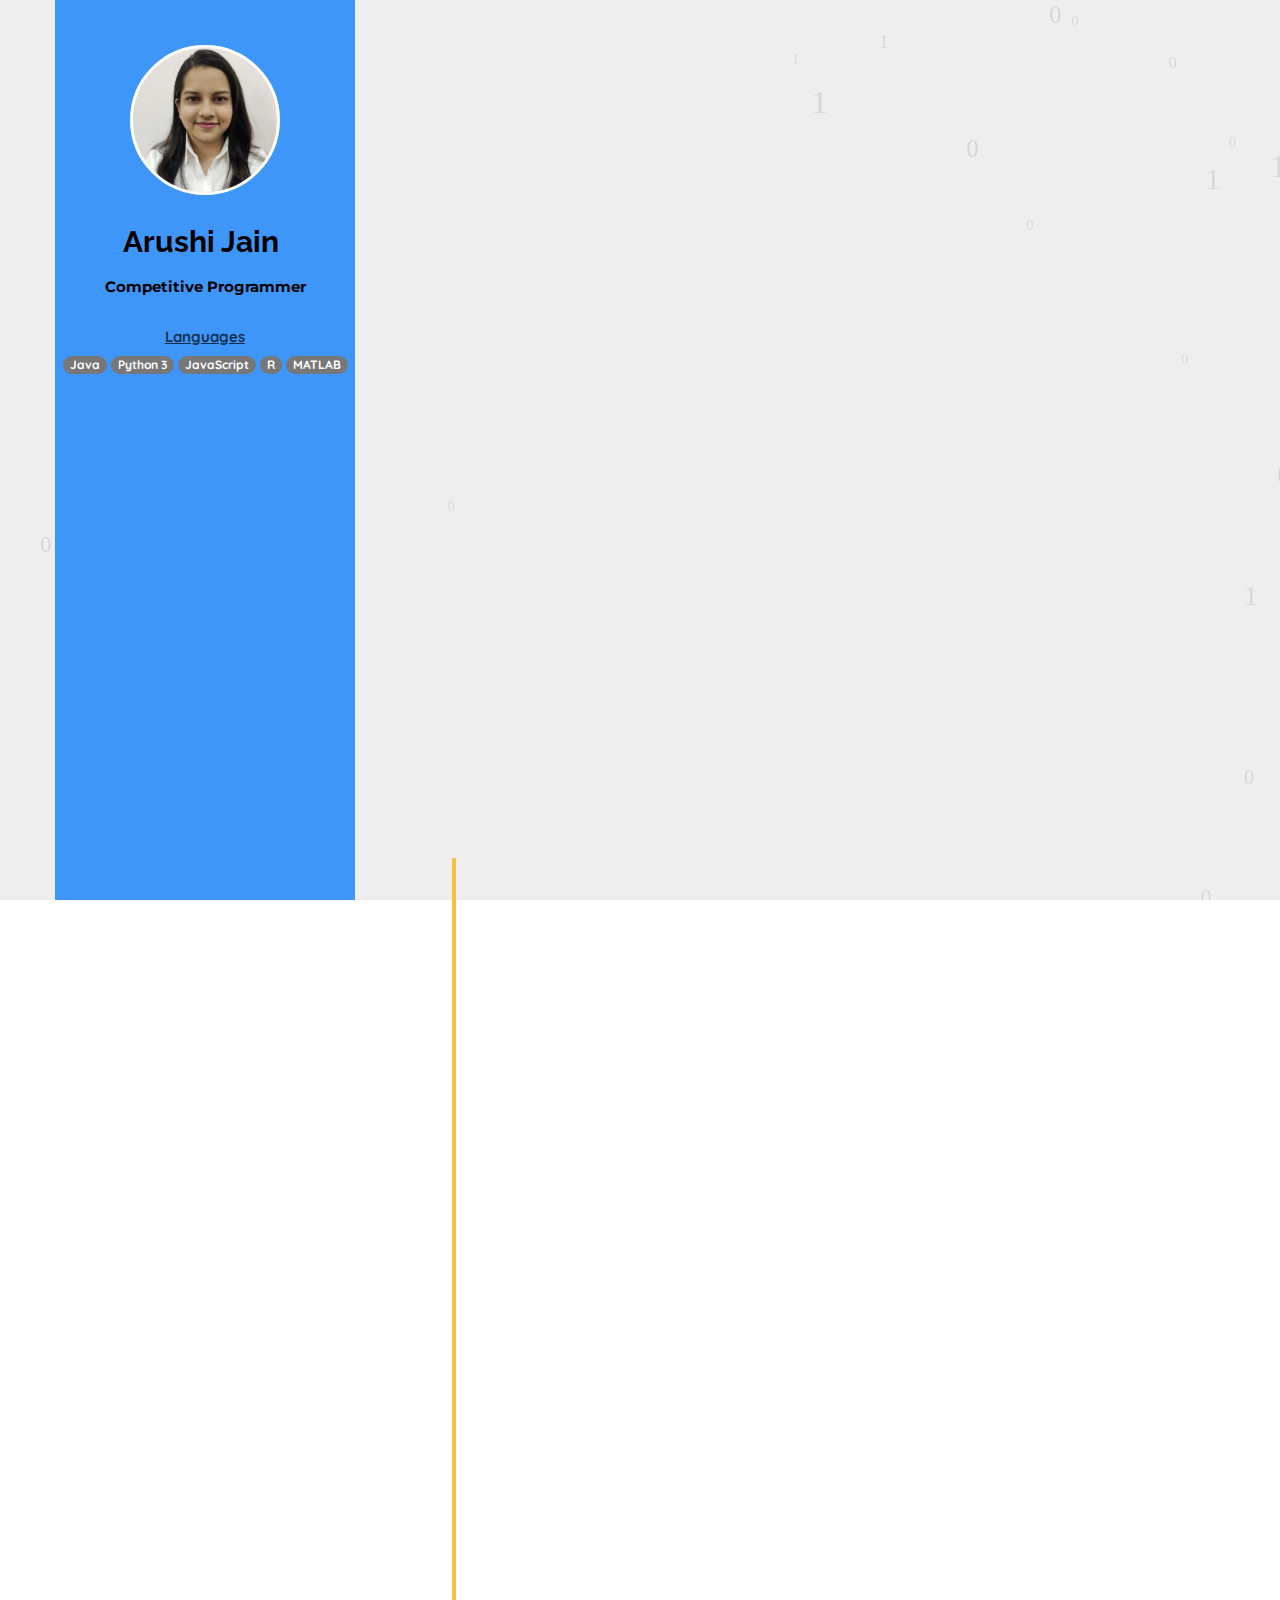
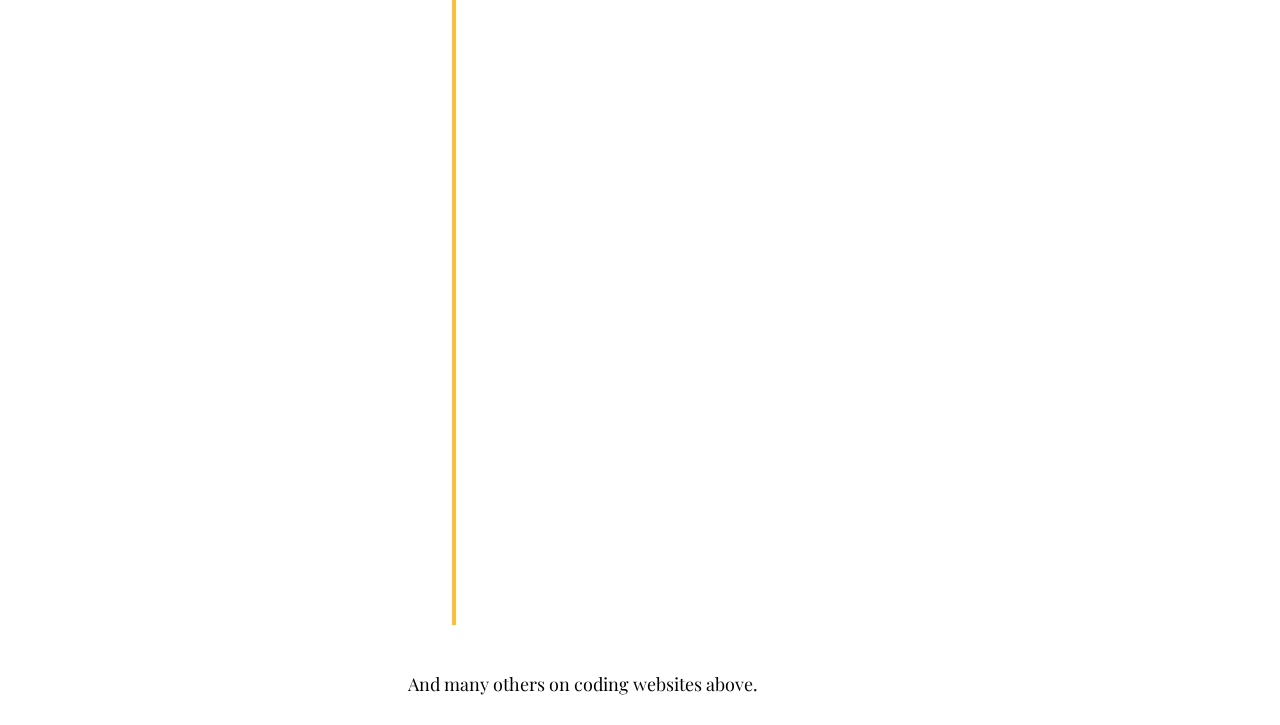
<file: competitiveProgramming.html>
<!DOCTYPE HTML>
<html>
   <head>
      <meta charset="utf-8">
      <meta http-equiv="X-UA-Compatible" content="IE=edge">
      <title>Arushi Jain - Competitive Programming</title>
      <meta name="viewport" content="width=device-width, initial-scale=1">
      <meta name="description" content="Portfolio webpage of arushi" />
      <meta name="keywords" content="portfolio,website,personal website,github,projects,computer science and engineering" />
      <meta name="author" content="" />
      <!--Social Media icons--> 
      <link rel="stylesheet" href="https://cdnjs.cloudflare.com/ajax/libs/font-awesome/4.7.0/css/font-awesome.min.css">
      <!-- Place favicon.ico and apple-touch-icon.png in the root directory -->
      <link rel="icon" type="image/png" href="logo.png">
      <link href="https://fonts.googleapis.com/css?family=Quicksand:300,400,500,700" rel="stylesheet">
      <link href="https://fonts.googleapis.com/css?family=Playfair+Display:400,400i,700" rel="stylesheet">
      <link href="https://fonts.googleapis.com/css?family=Montserrat|Open+Sans|Raleway&display=swap" rel="stylesheet">
      <!-- Animate.css -->
      <link rel="stylesheet" href="css/animate.css">
      <!-- Bootstrap  -->
      <link rel="stylesheet" href="css/bootstrap.css">
      <!-- Flexslider  -->
      <link rel="stylesheet" href="css/flexslider.css">
      <!-- Flaticons  -->
      <link rel="stylesheet" href="fonts/flaticon/font/flaticon.css">
      <!-- Theme style  -->
      <link rel="stylesheet" href="css/style.css">
      <!-- Modernizr JS -->
      <script src="js/modernizr-2.6.2.min.js"></script>
       <!-----Google adsense code---->
       <script data-ad-client="ca-pub-4767382980457301" async src="https://pagead2.googlesyndication.com/pagead/js/adsbygoogle.js"></script>
   </head>
   <body>
       <canvas id="canvas"></canvas>
      <div id="colorlib-page">
         <div class="container-wrap">
            <a href="#" class="js-colorlib-nav-toggle colorlib-nav-toggle" data-toggle="collapse" data-target="#navbar" aria-expanded="false" aria-controls="navbar"><i></i></a> 
            <!----Side bar--->
            <aside id="colorlib-aside" role="complementary" class="border js-fullheight">
               <div class="text-center">
                  <div class="author-img" style="background-image: url(images/arushiphoto.jpg);"></div>
                  <h1 id="colorlib-logo"><a href="https://arushi0302.github.io/Arushi-Portfolio/">Arushi Jain</a></h1>
                  <p><strong>Competitive Programmer</strong></p>
                  <span><strong><u>Languages</u></strong></span><br>
                  <span class='badge badge-secondary'>Java</span>
                  <span class='badge badge-secondary'>Python 3</span>
                  <span class='badge badge-secondary'>JavaScript</span>
                  <span class='badge badge-secondary'>R</span>
                  <span class='badge badge-secondary'>MATLAB</span>


              
               </div>
            </aside>
            <!----- main page--------->
            <div id="colorlib-main">
               <!------Skills---------------->
               <section class="colorlib-skills" data-section="skills">
                  <div class="colorlib-narrow-content">
                     <div class="row">
                        <div class="col-md-6 col-md-offset-3 col-md-pull-3 animate-box" data-animate-effect="fadeInLeft">
                           <!--	<span class="heading-meta">My Specialty</span> -->
                           <h2>Profile Links</h2>
                           <hr>
                        </div>
                     </div>
                     <div class="row">
                        <div class="col-md-6 animate-box" data-animate-effect="fadeInLeft">
                           <div class="progress-wrap">
                              <strong>
                                 
                                 <a href="https://www.codewars.com/users/Arushi0302">
                                    <p style="color:firebrick">Codewars</p>
                                 </a>
                                 
                              </strong>
                           </div>
                        </div>
<!--
                        
-->
                        <div class="col-md-6 animate-box" data-animate-effect="fadeInLeft">
                           <div class="progress-wrap">
                              <strong>
                                 
                                 <a href="https://auth.geeksforgeeks.org/user/arushivds0302">
                                    <p style="color:darkgreen">Geekforgeeks</p>
                                 </a>
                              </strong>
                           </div>
                        </div>
<!--
                       
-->
                        <div class="col-md-6 animate-box" data-animate-effect="fadeInLeft">
                           <div class="progress-wrap">
                              <strong>
                                 <a href="https://www.hackerrank.com/arushivds0302">
                                    <p style="color:forestgreen">HackerRank</p>
                                 </a>
                              </strong>
                           </div>
                        </div>
                        <div class="col-md-6 animate-box" data-animate-effect="fadeInRight">
                           <div class="progress-wrap">
                              <strong>
                                 <a href="https://github.com/Arushi0302">
                                    <p style="color:black">GitHub</p>
                                 </a>
                              </strong>
                           </div>
                        </div>
                        <div class="col-md-6 animate-box" data-animate-effect="fadeInRight">
                           <div class="progress-wrap">
                              <strong>
                                 <a href="https://www.hackerearth.com/@arushivds0302">
                                    <p style="color:rgb(28, 15, 75)">HackerEarth</p>
                                 </a>
                              </strong>
                           </div>
                        </div>
                        <div class="col-md-6 animate-box" data-animate-effect="fadeInRight">
                           <div class="progress-wrap">
                              <strong>
                                 <a href="https://leetcode.com/arushi-jain/">
                                    <p style="color:rgb(28, 15, 75)">Leetcode</p>
                                 </a>
                              </strong>
                           </div>
                        </div>
                        <div class="col-md-6 animate-box" data-animate-effect="fadeInRight">
                           <div class="progress-wrap">
                              <strong>
                                 <a href="https://codingcompetitions.withgoogle.com/profile">
                                    <p style="color:rgb(202, 23, 23)">Google Coding Competition</p>
                                 </a>
                              </strong>
                           </div>
                        </div>
                        <div class="col-md-6 animate-box" data-animate-effect="fadeInRight">
                           <div class="progress-wrap">
                              <strong>
                                 <a href="https://www.codechef.com/users/arushi_0302">
                                    <p style="color:rgb(28, 15, 75)">Codechef</p>
                                 </a>
                              </strong>
                           </div>
                        </div>
                     </div>
                  </div>
               </section>
               <section class="colorlib-skills" data-section="skills">
                  <div class="colorlib-narrow-content">
                     <div class="row">
                        <div class="col-md-6 col-md-offset-3 col-md-pull-3 animate-box" data-animate-effect="fadeInLeft">
                           <!--	<span class="heading-meta">My Specialty</span> -->
                           <h2>Social Links</h2>
                           <hr>
                        </div>
                     </div>
                     <div class="row">
                        <div class="col-md-6 animate-box" data-animate-effect="fadeInRight">
                           <div class="progress-wrap">
                              <strong>
                                 <a href="https://twitter.com/Arushi87659158">
                                    <p style="color:rgb(255, 30, 135)">Twitter</p>
                                 </a>
                              </strong>
                           </div>
                        </div>
                        <div class="col-md-6 animate-box" data-animate-effect="fadeInRight">
                           <div class="progress-wrap">
                              <strong>
                                 <a href="https://www.linkedin.com/in/arushi-jain-684543190/">
                                    <p style="color:dodgerblue">Linkedin</p>
                                 </a>
                              </strong>
                           </div>
                        </div>
                        <div class="col-md-6 animate-box" data-animate-effect="fadeInLeft">
                           <div class="progress-wrap">
                              <strong>
                                 <a href="https://stackoverflow.com/users/13279980/arushi">
                                    <p style="color:darkred">Stack Overflow</p>
                                 </a>
                              </strong>
                           </div>
                        </div>
                        <div class="col-md-6 animate-box" data-animate-effect="fadeInRight">
                           <div class="progress-wrap">
                              <strong>
                                 <a href="https://medium.com/@arushivds0302">
                                    <p style="color:rgb(70, 230, 176)">Medium</p>
                                 </a>
                              </strong>
                           </div>
                        </div>
                        <div class="col-md-6 animate-box" data-animate-effect="fadeInLeft">
                           <div class="progress-wrap">
                              <strong>
                                 <a href="https://www.instagram.com/a_r_us_h_i/">
                                    <p style="color:darkorange">Instagram</p>
                                 </a>
                              </strong>
                           </div>
                        </div>
                        
                     </div>
                  </div>
               </section>
               <!-- Achievements -->
               <section class="colorlib-experience" data-section="Achievements">
                  <div class="colorlib-narrow-content">
                     <div class="row">
                        <div class="col-md-6 col-md-offset-3 col-md-pull-3 animate-box" data-animate-effect="fadeInLeft">
                           <div class="about-desc">
                            <h1>Certificates & Badges</h1>
                            </div>
                        </div>
                     </div>
                     <div class="row">
                        <div class="col-md-12">
                           <div class="timeline-centered">
                              <article class="timeline-entry animate-box" data-animate-effect="fadeInLeft">
                                 <div class="timeline-entry-inner">
                                    <div class="timeline-icon color-1">
                                       <i class="fa fa-code"></i>
                                    </div>
                                    <div class="timeline-label">
                                       <h2>Algorithmic Toolbox - Data Structure and Algorithms Specialization </h2>
                                       <p><strong>University of California San Diego - coursera</strong><br>Issue Date: September-2020<br> <br> <a href="https://coursera.org/share/c1d6362e65e1dd36ab9384c4b438f881">See Credentials</a></p>
                                       <p></p>
                                    </div>
                                 </div>
                              </article>
                              <article class="timeline-entry animate-box" data-animate-effect="fadeInLeft">
                                 <div class="timeline-entry-inner">
                                    <div class="timeline-icon color-1">
                                       <i class="fa fa-code"></i>
                                    </div>
                                    <div class="timeline-label">
                                       <h2>Problem Solving </h2>
                                       <p><strong>HackerRank</strong><br>Issue Date: June-2020<br> <br> <a href="https://www.hackerrank.com/certificates/523ada585176">See Credentials</a></p>
                                       <p></p>
                                    </div>
                                 </div>
                              </article>
                               
                              <article class="timeline-entry animate-box" data-animate-effect="fadeInRight">
                                 <div class="timeline-entry-inner">
                                    <div class="timeline-icon color-5">
                                       <i class="fa fa-user"></i>
                                    </div>
                                    <div class="timeline-label">
                                       <h2>Introduction to Python</h2>
                                       <p><strong>DataCamp</strong><br>Issue Date: May-2020<br>Credential ID: 12591907 <br> <a href="https://www.datacamp.com/statement-of-accomplishment/course/a2474e2f13e5bbd3b2b6c886facba20f230dea8e">See Credentials</a></p>
                                       <p></p>
                                    </div>
                                 </div>
                              </article>
                              <article class="timeline-entry animate-box" data-animate-effect="fadeInRight">
                                 <div class="timeline-entry-inner">
                                    <div class="timeline-icon color-5">
                                       <i class="fa fa-user"></i>
                                    </div>
                                    <div class="timeline-label">
                                       <h2>Python - 5 stars Badge</h2>
                                       <p><strong>HackerRank</strong><br>Issue Date: May-2020<br>Credential ID: 12591907 <br> <a href="https://www.hackerrank.com/arushivds0302?badge=python&stars=5&level=3&hr_r=1&utm_campaign=social-buttons&utm_medium=linkedin&utm_source=badge_share&social=linkedin">See Credentials</a></p>
                                       <p></p>
                                    </div>
                                 </div>
                              </article>
                              <article class="timeline-entry animate-box" data-animate-effect="fadeInRight">
                                 <div class="timeline-entry-inner">
                                    <div class="timeline-icon color-5">
                                       <i class="fa fa-user"></i>
                                    </div>
                                    <div class="timeline-label">
                                       <h2>Google Kickstart</h2>
                                       <p><strong>Google</strong><br>Issue Date: May-2020<br> <br> <a href="https://drive.google.com/file/d/1KJO-NvVOsh3GnkfeeIHQ42Xs1RUNmGti/view?usp=sharing">See Credentials</a></p>
                                       <p></p>
                                    </div>
                                 </div>
                              </article>
                              <article class="timeline-entry animate-box" data-animate-effect="fadeInRight">
                                 <div class="timeline-entry-inner">
                                    <div class="timeline-icon color-5">
                                       <i class="fa fa-user"></i>
                                    </div>
                                    <div class="timeline-label">
                                       <h2>Codewars 5 KYU</h2>
                                       <p><strong>Codewars</strong><br>Issue Date: May-2020<br> <br> <a href="https://www.codewars.com/users/Arushi0302">See Credentials</a></p>
                                       <p></p>
                                    </div>
                                 </div>
                              </article>

                              <article class="timeline-entry begin animate-box" data-animate-effect="fadeInBottom">
                                 <div class="timeline-entry-inner">
                                    <div class="timeline-icon color-none">
                                       
                                    </div>
                                 </div>
                              </article>
                           </div>
                        </div>
                        <h4>And many others on coding websites above.</h4>
                     </div>
                  </div>
               </section>
            </div>
            <!-- end:colorlib-main -->
         </div>
         <!-- end:container-wrap -->
      </div>
      <!-- end:colorlib-page -->
      <!-- jQuery -->
      <script src="js/jquery.min.js"></script>
      <!-- jQuery Easing -->
      <script src="js/jquery.easing.1.3.js"></script>
      <!-- Bootstrap -->
      <script src="js/bootstrap.min.js"></script>
      <!-- Waypoints -->
      <script src="js/jquery.waypoints.min.js"></script>
      <!-- Flexslider -->
      <script src="js/jquery.flexslider-min.js"></script>
      <!-- Counters -->
      <script src="js/jquery.countTo.js"></script>
      <!-- MAIN JS -->
      <script src="js/main.js"></script>
       <!--canvas js--->
           <script src="js/canvas.js"></script>
   </body>
</html>
</file>
<file: fonts/flaticon/font/flaticon.css>
.flaticons-solid:before {
  font-family: "FlatIcons Solid";
  speak: none;
  font-style: normal;
  font-weight: normal;
  line-height: 1;
  -webkit-font-smoothing: antialiased; }
  
.flaticons-stroke:before {
  font-family: "FlatIcons Stroke";
  speak: none;
  font-style: normal;
  font-weight: normal;
  line-height: 1;
  -webkit-font-smoothing: antialiased; }

[class=^"flaticons-"].A1:before,
[class=^"flaticons-"].paperclip-2:before {
  content: "e000"; }

[class=^"flaticons-"].A2:before {
  content: "e001"; }

[class=^"flaticons-"].A3:before {
  content: "e002"; }

[class=^"flaticons-"].B1:before {
  content: "e003"; }

[class=^"flaticons-"].B2:before {
  content: "e004"; }

[class=^"flaticons-"].B3:before {
  content: "e005"; }

[class=^"flaticons-"].C1:before {
  content: "e006"; }

[class=^"flaticons-"].C2:before {
  content: "e007"; }

[class=^"flaticons-"].C3:before {
  content: "e008"; }
</file>
<file: css/style.css>
@font-face {
  font-family: 'icomoon';
  src: url("../fonts/icomoon/icomoon.eot?srf3rx");
  src: url("../fonts/icomoon/icomoon.eot?srf3rx#iefix") format("embedded-opentype"), url("../fonts/icomoon/icomoon.ttf?srf3rx") format("truetype"), url("../fonts/icomoon/icomoon.woff?srf3rx") format("woff"), url("../fonts/icomoon/icomoon.svg?srf3rx#icomoon") format("svg");
  font-weight: normal;
  font-style: normal; }

/* =======================================================
*
* 	Template Style 
*	Edit this section
*
* ======================================================= */
body {
  font-family: "Quicksand", Arial, sans-serif;
  font-weight: 400;
  font-size: 15px;
  line-height: 1.8;
  color: rgba(0, 0, 0, 0.7); }
  @media screen and (max-width: 992px) {
    body {
      font-size: 16px; } 
      h2{
          text-align: center;
      }
canvas {
  background: #EEE;
  position: fixed;
  top: 0;
  left: 0;
}}
canvas {
  background: #EEE;
  position: fixed;
  top: 0;
  left: 0;
}

a {
  color: #2c98f0;
  -webkit-transition: 0.5s;
  -o-transition: 0.5s;
  transition: 0.5s; }
  a:hover, a:active, a:focus {
    color: #2c98f0;
    outline: none;
    text-decoration: none !important; }

p {
  margin-bottom: 1.5em;
    color: black;
    font-family: 'Montserrat', sans-serif;
}
x{
    margin-bottom: 1.5em;
    background-color:darkkhaki;
    color: black;
    backface-visibility: visible;
}

h1, h4, h5, h6 {
  color: #000;
  font-family: "Playfair Display", Georgia, serif;
  font-weight: 400;
  margin: 0 0 30px 0; }

h2{
    color: #000;
  font-family: "Playfair Display", Georgia, serif;
  font-weight: 200;
  margin: 0 0 20px 0;
}
h3{
    color: #000;
  font-family: "Playfair Display", Georgia, serif;
  font-weight: 200;
  margin: 0 0 30px 0;
}

figure {
  margin-bottom: 2.5em;
  float: left;
  width: 100%; }
  figure figcaption {
    font-size: 16px;
    width: 80%;
    margin: 20px auto 0px auto;
    color: #b3b3b3;
    font-style: italic;
    font-family: "Quicksand", Arial, sans-serif; }
    @media screen and (max-width: 480px) {
      figure figcaption {
        width: 100%; } }

::-webkit-selection {
  color: #fff;
  background: #2c98f0; }

::-moz-selection {
  color: #fff;
  background: #2c98f0; }

::selection {
  color: #fff;
  background: #2c98f0; }

#colorlib-page {
  width: 100%;
  overflow: hidden;
  position: relative; }

#colorlib-aside {
  padding-top: 3em;
  padding-bottom: 1px;
  float:left;
  width: 300px;
  position: fixed;
  z-index: 1001;
    background-color: #3f96f9;
  -webkit-transition: 0.5s;
  -o-transition: 0.5s;
  transition: 0.5s; }
  @media screen and (max-width: 768px) {
    #colorlib-aside {
      width: 300px;
      -moz-transform: translateX(-300px);
      -webkit-transform: translateX(-300px);
      -ms-transform: translateX(-300px);
      -o-transform: translateX(-300px);
      transform: translateX(-300px);
      padding-top: 4em;
	  background-color: #3f96f9;
        height: auto;
      } }
  #colorlib-aside .author-img {
    width: 150px;
    height: 150px;
    margin: 0 auto;
    margin-bottom: 30px;
    -webkit-border-radius: 50%;
    -moz-border-radius: 50%;
    -ms-border-radius: 50%;
    border-radius: 50%;
    border: 3px solid white;}
#colorlib-aside h1{
    color: #000;
  font-family: 'Raleway', sans-serif;
}
  #colorlib-aside .position {
    display: block;
    margin-bottom: 2em;
    font-size: 12px;
    text-transform: uppercase; }
  #colorlib-aside #colorlib-logo {
    text-align: right;
    font-weight: 700;
    font-size: 30px;
    margin-bottom: .5em;
    display: block;
    width: 100%; }
    #colorlib-aside #colorlib-logo a {
      display: block;
      text-align: center;
      color: #000;
      padding-right: .3em;}
  #colorlib-aside #colorlib-main-menu {
    display: block;
    width: 100%; }
    #colorlib-aside #colorlib-main-menu .collapse {
      display: block !important; }
    #colorlib-aside #colorlib-main-menu ul {
      text-align: center;
      margin: 0;
      padding: 0; }
      @media screen and (max-width: 768px) {
        #colorlib-aside #colorlib-main-menu ul {
          margin: 0 0 2em 0; } }
      #colorlib-aside #colorlib-main-menu ul li {
        margin: 0 0 10px 0;
        padding: 0;
        list-style: none;
        font-size: 12px;
        font-weight: 500;
        text-transform: uppercase;
        letter-spacing: 1px; }
        #colorlib-aside #colorlib-main-menu ul li a {
          color: rgba(0, 0, 0, 0.7);
          text-decoration: none;
          position: relative;
          padding: 10px 0;
          font-family: "Quicksand", Arial, sans-serif;
          -webkit-transition: 0.3s;
          -o-transition: 0.3s;
          transition: 0.3s; }
          #colorlib-aside #colorlib-main-menu ul li a:after {
            content: "";
            position: absolute;
            height: 1px;
            bottom: 7px;
            left: 0;
            right: 0;
            background-color: #2c98f0;
            visibility: hidden;
            -webkit-transform: scaleX(0);
            -moz-transform: scaleX(0);
            -ms-transform: scaleX(0);
            -o-transform: scaleX(0);
            transform: scaleX(0);
            -webkit-transition: all 0.3s cubic-bezier(0.175, 0.885, 0.32, 1.275);
            -moz-transition: all 0.3s cubic-bezier(0.175, 0.885, 0.32, 1.275);
            -ms-transition: all 0.3s cubic-bezier(0.175, 0.885, 0.32, 1.275);
            -o-transition: all 0.3s cubic-bezier(0.175, 0.885, 0.32, 1.275);
            transition: all 0.3s cubic-bezier(0.175, 0.885, 0.32, 1.275); }
          #colorlib-aside #colorlib-main-menu ul li a:hover {
            text-decoration: none;
            color: black; }
            #colorlib-aside #colorlib-main-menu ul li a:hover:after {
              visibility: visible;
              -webkit-transform: scaleX(1);
              -moz-transform: scaleX(1);
              -ms-transform: scaleX(1);
              -o-transform: scaleX(1);
              transform: scaleX(1); }
        #colorlib-aside #colorlib-main-menu ul li.active a {
          color: #2c98f0; }
          #colorlib-aside #colorlib-main-menu ul li.active a:after {
            visibility: visible;
            -webkit-transform: scaleX(1);
            -moz-transform: scaleX(1);
            -ms-transform: scaleX(1);
            -o-transform: scaleX(1);
            transform: scaleX(1); }
  #colorlib-aside .colorlib-footer {
    font-size: 20px;
    text-align: center;
    font-weight: 400;
    color: rgba(0, 0, 0, 0.5);
    padding: 0 20px;
    width: 100%;}
    @media screen and (max-width: 768px) {
      #colorlib-aside .colorlib-footer {
        position: fixed;
        height: auto;} }
    #colorlib-aside .colorlib-footer span {
      display: block;}
    #colorlib-aside .colorlib-footer ul {
      padding: 0 20px;
      margin: 0 0 10px 0; }
      #colorlib-aside .colorlib-footer ul li {
        padding: 0 20px;
        margin: 0 0 10px 0;
        display: inline;
        list-style: none; }
#colorlib-aside .colorlib-footer h3 {
    font-family:inherit;
          padding: 4px; }
#colorlib-aside .colorlib-footer h3 a
{
    color: #FF722C;
    font-size: 18px;
}
#rcorners2 {
    border-radius: 15px;
  background: black;
  padding: 20px; 
  width: 50%;
  height: 40px; 
}
        #colorlib-aside .colorlib-footer ul li a {
          color: rgba(255, 255, 255, 0.3);
          padding: 4px; }
          #colorlib-aside .colorlib-footer ul li a:hover, #colorlib-aside .colorlib-footer ul li a:active, #colorlib-aside .colorlib-footer ul li a:focus {
            text-decoration: none;
            outline: none;
            color: black; }

.container-wrap {
  max-width: 1170px;
  margin: 0 auto; }

#colorlib-main {
  width: calc(100% - 300px);
  float: right;
  -webkit-transition: 0.5s;
  -o-transition: 0.5s;
  transition: 0.5s; }
  @media screen and (max-width: 768px) {
    #colorlib-main {
      width: 100%;
      padding: 0 1em; } }

#colorlib-hero {
  min-height: 500px;
  background: #fff url(../images/loader.gif) no-repeat center center;
  width: 100%;
  float: left;
  margin-bottom: 10em;
  clear: both; }
  #colorlib-hero .flexslider {
    border: none;
    z-index: 1;
    margin-bottom: 0; }
    #colorlib-hero .flexslider .slides {
      position: relative;
      overflow: visible; }
      #colorlib-hero .flexslider .slides li {
        background-repeat: no-repeat;
        background-size: cover;
        background-position: bottom center;
        min-height: 400px;
        position: relative; }
    #colorlib-hero .flexslider .flex-control-nav {
      bottom: 20px;
      z-index: 1000;
      left: 20px;
      float: left;
      width: auto; }
      @media screen and (max-width: 768px) {
        #colorlib-hero .flexslider .flex-control-nav {
          right: 20px;
          top: 100px; } }
      #colorlib-hero .flexslider .flex-control-nav li {
        display: block;
        margin-bottom: 10px; }
        #colorlib-hero .flexslider .flex-control-nav li a {
          background: rgba(0, 0, 0, 0.5);
          -webkit-box-shadow: none;
          box-shadow: none;
          width: 12px;
          height: 12px;
          cursor: pointer; }
          #colorlib-hero .flexslider .flex-control-nav li a.flex-active {
            cursor: pointer;
            background: transparent;
            border: 2px solid #602cf0; }
    #colorlib-hero .flexslider .flex-direction-nav {
      display: none; }
    #colorlib-hero .flexslider .slider-text {
      display: table;
      opacity: 0;
      min-height: 500px;
      z-index: 9; }
      #colorlib-hero .flexslider .slider-text > .slider-text-inner {
        display: table-cell;
        vertical-align: middle;
        min-height: 700px;
        padding: 2.5em;
        position: relative; }
        @media screen and (max-width: 768px) {
          #colorlib-hero .flexslider .slider-text > .slider-text-inner {
            text-align: center; } }
        #colorlib-hero .flexslider .slider-text > .slider-text-inner h1, #colorlib-hero .flexslider .slider-text > .slider-text-inner h2 {
          margin: 0;
          padding: 0;
          color: black;
          font-family: "Playfair Display", Georgia, serif; }
        #colorlib-hero .flexslider .slider-text > .slider-text-inner h1 {
          margin-bottom: 20px;
          font-size: 60px;
          line-height: 1.3;
          font-weight: 700; }
          @media screen and (max-width: 768px) {
            #colorlib-hero .flexslider .slider-text > .slider-text-inner h1 {
              font-size: 28px; } }
        #colorlib-hero .flexslider .slider-text > .slider-text-inner h2 {
          font-size: 10px;
          line-height: 1.5;
          margin-bottom: 30px;
          font-weight: 300;
          font-family: "Quicksand", Arial, sans-serif; }
          #colorlib-hero .flexslider .slider-text > .slider-text-inner h2 a {
            color: rgba(44, 152, 240, 0.8);
            border-bottom: 1px solid rgba(44, 152, 240, 0.7); }
        #colorlib-hero .flexslider .slider-text > .slider-text-inner .heading-section {
          font-size: 50px; }
          @media screen and (max-width: 768px) {
            #colorlib-hero .flexslider .slider-text > .slider-text-inner .heading-section {
              font-size: 30px; } }
        #colorlib-hero .flexslider .slider-text > .slider-text-inner s
.colorlib-lead {
          font-size: 20px;
          color: #fff; }
        #colorlib-hero .flexslider .slider-text > .slider-text-inner p {
          margin-bottom: 0; }
        #colorlib-hero .flexslider .slider-text > .slider-text-inner .btn {
          font-size: 12px;
          text-transform: uppercase;
          letter-spacing: 2px;
          color: #000;
          padding: 10px 15px !important;
          border: none;
          font-weight: 400; }
          #colorlib-hero .flexslider .slider-text > .slider-text-inner .btn.btn-learn {
            color: #000;
            border: 1px solid #000;
            background: transparent !important; }
            #colorlib-hero .flexslider .slider-text > .slider-text-inner .btn.btn-learn:hover {
              background: transparent !important;
              border: 1px solid #000 !important; }
          @media screen and (max-width: 768px) {
            #colorlib-hero .flexslider .slider-text > .slider-text-inner .btn {
              width: 100%; } }

body.offcanvas {
  overflow-x: hidden; }
  body.offcanvas #colorlib-aside {
    -moz-transform: translateX(0);
    -webkit-transform: translateX(0);
    -ms-transform: translateX(0);
    -o-transform: translateX(0);
    transform: translateX(0);
    width: 300px;
    background-color: #f9bf3f;
    z-index: 999;
    position: fixed; }
  body.offcanvas #colorlib-main, body.offcanvas .colorlib-nav-toggle {
    top: 0;
    -moz-transform: translateX(300px);
    -webkit-transform: translateX(300px);
    -ms-transform: translateX(300px);
    -o-transform: translateX(300px);
    transform: translateX(300px); }

.colorlib-narrow-content {
  padding: 0 4.5em; }
  @media screen and (max-width: 878px) {
    .colorlib-narrow-content {
        width: 100%;
      padding: 0 1em; } }

.no-gutters {
  margin: 0;
  padding: 0; }

.colorlib-experience,
.colorlib-skills,
.colorlib-education,
.colorlib-blog,
.colorlib-work,
.colorlib-about,
.colorlib-installation,
.colorlib-services,
.colorlib-footer,
.colorlib-contact{
  padding-top: 5em;
  padding-bottom: 0em;
  clear: both;
  width: 100%;
  display: block; }
  @media screen and (max-width: 768px) {
    .colorlib-experience,
    .colorlib-skills,
    .colorlib-education,
    .colorlib-blog,
    .colorlib-work,
    .colorlib-about,
    .colorlib-installation,
    .colorlib-services,
      .colorlib-contact{
      padding-top: 2em;
      padding-bottom: 0em; } }


#colorlib-footer2 {
    background: black;
    width: 100%;
    padding-bottom: 3em;
    padding-top: 2em;
    padding-right: 2em;
    
}
#colorlib-footer2 .h2{
    color: red;
    text-align: center;
}

.author-img {
  background-size: cover;
  background-position: center center;
  background-repeat: no-repeat;
  position: relative; }

.colorlib-heading {
  font-size: 18px;
  margin-bottom: 2em;
  font-weight: 700;
  text-transform: uppercase;
  letter-spacing: 5px;
  line-height: 1.8;
  position: relative; }
  .colorlib-heading span {
    display: block; }
  @media screen and (max-width: 768px) {
    .colorlib-heading {
      margin-bottom: 2em; } }

.heading-meta {
  margin-bottom: 15px;
  display: block;
  font-size: 10px;
  text-transform: uppercase;
  color: #999999;
  font-weight: 500;
  letter-spacing: 5px; }

.about-img {
  width: 100%;
  height: 600px;
  margin-bottom: 10px;
margin-left: 10px;}

.about-desc h3 {
  font-size: 18px;
  text-transform: uppercase;
  letter-spacing: 5px;
  font-weight: 500; }

.about-desc h1 {
  font-size: 38px;
  font-weight: 400;
font-family: "Montserrat", Georgia, serif;}

.hire {
  padding: 2em;
  background: #f9bf3f; }
  .hire h2 {
    line-height: 1.5; }
  .hire .btn-hire {
    color: #000;
    text-transform: uppercase;
    letter-spacing: 1px;
    bordeR: 1px solid #000;
    padding: 2px 10px; }

.fancy-collapse-panel .panel-default > .panel-heading {
  padding: 0; }

<!-----projectcss------------>
#projects {
  padding: 50px 15px;
  border-bottom: 1px solid #dcd9d9;
  text-align: center
}

#projects h2 {
  color: #374054;
  margin-bottom: 50px
}

.project {
  position: relative;
  max-width: 900px;
  margin: 0 auto 30px auto;
  overflow: hidden;
  background: #fff;
  border-radius: 4px
}

.project-image {
  float: left
}

.project-info {
  position: absolute;
  top: 50%;
  transform: translateY(-50%);
  margin-left: 300px;
  padding: 15px
}

.project-info h3 {
  font-size: 1.5em;
  font-weight: 300;
  color: #374054;
  margin: 0 0 15px 0
}

.project-info p {
  color: #74808a;
  margin: 0 0 15px 0;
  font-size: 0.9em
}

.no-image .project-info {
  position: relative;
  margin: 0;
  padding: 30px 15px;
  transform: none
}

#more-projects {
  display: none
}


.panel-heading a {
  padding: 20px 25px;
  display: block;
  width: 100%;
  font-weight: 500;
  font-size: 14px;
  letter-spacing: 1px;
  text-transform: uppercase;
  font-family: "Quicksand", Arial, sans-serif;
  background-color: #2c98f0;
  color: #fff;
  position: relative;
  -webkit-box-shadow: none !important;
  -moz-box-shadow: none !important;
  -ms-box-shadow: none !important;
  -o-box-shadow: none !important;
  box-shadow: none !important; }

.panel {
  -webkit-box-shadow: none !important;
  -moz-box-shadow: none !important;
  -ms-box-shadow: none !important;
  -o-box-shadow: none !important;
  box-shadow: none !important;
  border: none; }

.panel-heading a:after {
  font-family: "icomoon";
  content: "\e115";
  position: absolute;
  right: 20px;
  font-size: 14px;
  font-weight: 400;
  top: 50%;
  line-height: 1;
  margin-top: -7px; }

.panel-heading a.collapsed:after {
  content: "\e114"; }

.panel-heading a.collapsed {
  background: #f2f3f7;
  border: 1px solid #e6e6e6 !important;
  color: #333333; }

.panel-body {
  padding: 1.5em;
  margin-top: 5px;
  border: 1px solid #e6e6e6 !important; }

.timeline-centered {
  position: relative;
  margin-bottom: 30px; }

.timeline-centered:before, .timeline-centered:after {
  content: " ";
  display: table; }

.timeline-centered:after {
  clear: both; }

.timeline-centered:before, .timeline-centered:after {
  content: " ";
  display: table; }

.timeline-centered:after {
  clear: both; }

.timeline-centered:before {
  content: '';
  position: absolute;
  display: block;
  width: 4px;
  background: #f9bf3f;
  top: 20px;
  bottom: 20px;
  margin-left: 29px; }

.timeline-centered .timeline-entry {
  position: relative;
  margin-top: 5px;
  margin-left: 30px;
  margin-bottom: 10px;
  clear: both; }

.timeline-centered .timeline-entry .timeline-entry-inner {
  position: relative;
  margin-left: -20px; }

.timeline-centered .timeline-entry .timeline-entry-inner .timeline-icon {
  display: block;
  width: 40px;
  height: 40px;
  background: #2c98f0;
  -webkit-border-radius: 50%;
  -moz-border-radius: 50%;
  -ms-border-radius: 50%;
  border-radius: 50%;
  text-align: center;
  -moz-box-shadow: 0 0 0 5px #f2f3f7;
  -webkit-box-shadow: 0 0 0 5px #f2f3f7;
  box-shadow: 0 0 0 5px #f2f3f7;
  line-height: 40px;
  float: left; }
  .timeline-centered .timeline-entry .timeline-entry-inner .timeline-icon i {
    color: #fff; }
  .timeline-centered .timeline-entry .timeline-entry-inner .timeline-icon.color-2 {
    background: #ec5453; }
  .timeline-centered .timeline-entry .timeline-entry-inner .timeline-icon.color-3 {
    background: #f9bf3f; }
  .timeline-centered .timeline-entry .timeline-entry-inner .timeline-icon.color-4 {
    background: #a84cb8; }
  .timeline-centered .timeline-entry .timeline-entry-inner .timeline-icon.color-5 {
    background: #2fa499; }
  .timeline-centered .timeline-entry .timeline-entry-inner .timeline-icon.color-none {
    background: #fff;
    width: 20px;
    height: 20px;
    margin-left: 10px; }

.timeline-centered .timeline-entry .timeline-entry-inner .timeline-label {
  position: relative;
  background: #f9bf3f;
  padding: 1.5em;
  margin-left: 60px;
  -webkit-background-clip: padding-box;
  -moz-background-clip: padding;
  background-clip: padding-box; }

.timeline-centered .timeline-entry .timeline-entry-inner .timeline-label:after {
  content: '';
  display: block;
  position: absolute;
  width: 0;
  height: 0;
  border-style: solid;
  border-width: 9px 9px 9px 0;
  border-color: transparent #f2f3f7 transparent transparent;
  left: 0;
  top: 10px;
  margin-left: -9px; }

.timeline-centered .timeline-entry .timeline-entry-inner .timeline-label p + p {
  margin-top: 15px; }

.timeline-centered .timeline-entry .timeline-entry-inner .timeline-label h2 {
  font-size: 20px;
  font-family: "Quicksand", Arial, sans-serif;
  font-weight: 500; }

.timeline-centered .timeline-entry .timeline-entry-inner .timeline-label h2 a {
  color: #000; }

.timeline-centered .timeline-entry .timeline-entry-inner .timeline-label h2 span {
  -webkit-opacity: .4;
  -moz-opacity: .4;
  opacity: .4;
  -ms-filter: alpha(opacity=40);
  filter: alpha(opacity=40);
  font-size: 16px; }

.services {
  margin-bottom: 30px;
  padding: 1.5em;
  -webkit-box-shadow: 0px 0px 56px -8px rgba(0, 0, 0, 0.17);
  -moz-box-shadow: 0px 0px 56px -8px rgba(0, 0, 0, 0.17);
  -ms-box-shadow: 0px 0px 56px -8px rgba(0, 0, 0, 0.17);
  -o-box-shadow: 0px 0px 56px -8px rgba(0, 0, 0, 0.17);
  box-shadow: 0px 0px 56px -8px rgba(0, 0, 0, 0.17);
  border-bottom: 2px solid #2c98f0; }
  .services .icon2 {
    display: block;
    margin-bottom: 20px; }
    .services .icon2 i {
      font-size: 30px;
      color: #2c98f0; }
  .services h3 {
    font-family: "Quicksand", Arial, sans-serif;
    font-size: 16px;
    font-weight: 500; }
  .services.color-2 {
    border-bottom: 2px solid #ec5453; }
    .services.color-2 .icon2 i {
      color: #ec5453; }
  .services.color-3 {
    border-bottom: 2px solid #f9bf3f; }
    .services.color-3 .icon2 i {
      color: #f9bf3f; }
  .services.color-4 {
    border-bottom: 2px solid #a84cb8; }
    .services.color-4 .icon2 i {
      color: #a84cb8; }
  .services.color-5  {
    border-bottom: 2px solid #2fa499; }

  .services.color-5 .icon2 i {
    color: #2fa499; }
  .services.color-6 {
    border-bottom: 2px solid #4054b2; }
.services.color-6 .icon2 i {
    color: #4054b2; }

.services {
  margin-bottom: 80px;
  position: relative;
  z-index: 0; }
  @media screen and (max-width: 768px) {
    .services {
      margin-bottom: 4em; } }
  .services .icon {
    position: absolute;
    top: -20px;
    left: 0;
    right: 0;
    width: 100px;
    height: 50px;
    display: table;
    margin: 0 auto;
    background: #2c98f0; }
    .services .icon:before, .services .icon:after {
      position: absolute;
      left: 0;
      right: 0;
      content: ''; }
    .services .icon:before {
      top: -30px;
      width: 0;
      height: 0;
      border-style: solid;
      border-width: 0 50px 30px 50px;
      border-color: transparent transparent #2c98f0 transparent; }
    .services .icon:after {
      bottom: -30px;
      width: 0;
      height: 0;
      border-style: solid;
      border-width: 30px 50px 0 50px;
      border-color: #2c98f0 transparent transparent transparent; }
    .services .icon i {
      font-size: 30px;
      color: #fff;
      z-index: 1;
      display: table-cell;
      vertical-align: middle; }
  .services .desc {
    margin-top: 60px; }
    .services .desc h3 {
      font-size: 16px;
      font-weight: 700;
      text-transform: uppercase; }
  .services.color-2 .icon {
    background: #ec5453; }
    .services.color-2 .icon:before {
      border-color: transparent transparent #ec5453 transparent; }
    .services.color-2 .icon:after {
      border-color: #ec5453 transparent transparent transparent; }
  .services.color-3 .icon {
    background: #f9bf3f; }
    .services.color-3 .icon:before {
      border-color: transparent transparent #f9bf3f transparent; }
    .services.color-3 .icon:after {
      border-color: #f9bf3f transparent transparent transparent; }
  .services.color-4 .icon {
    background: #a84cb8; }
    .services.color-4 .icon:before {
      border-color: transparent transparent #a84cb8 transparent; }
    .services.color-4 .icon:after {
      border-color: #a84cb8 transparent transparent transparent; }
  .services.color-5 .icon {
    background: #2fa499; }
    .services.color-5 .icon:before {
      border-color: transparent transparent #2fa499 transparent; }
    .services.color-5 .icon:after {
      border-color: #2fa499 transparent transparent transparent; }
  .services.color-6 .icon {
    background: #4054b2; }
    .services.color-6 .icon:before {
      border-color: transparent transparent #4054b2 transparent; }
    .services.color-6 .icon:after {
      border-color: #4054b2 transparent transparent transparent; }

.progress-wrap h3 {
  font-size: 16px;
  font-family: "Quicksand", Arial, sans-serif;
  margin-bottom: 10px; }

.progress {
  height: 6px;
  -webkit-box-shadow: none;
  box-shadow: none;
  background: #f2f3f7;
  overflow: visible; }

.progress-bar {
  background: #2c98f0;
  -webkit-box-shadow: none;
  box-shadow: none;
  font-size: 12px;
  line-height: 1.2;
  color: #000;
  font-weight: 600;
  text-align: right;
  position: relative;
  overflow: visible;
  -webkit-border-radius: 8px;
  -moz-border-radius: 8px;
  -ms-border-radius: 8px;
  border-radius: 8px; }
  .progress-bar:after {
    position: absolute;
    top: -2px;
    right: 0;
    width: 10px;
    height: 10px;
    content: '';
    background: #2c98f0;
    -webkit-border-radius: 50%;
    -moz-border-radius: 50%;
    -ms-border-radius: 50%;
    border-radius: 50%; }
  .progress-bar span {
    position: absolute;
    top: -22px;
    right: -32px; }
  .progress-bar.color-1 {
    background: #2c98f0; }
    .progress-bar.color-1:after {
      background: #2c98f0; }
    .progress-bar.color-1 span {
      color: #2c98f0; }
  .progress-bar.color-2 {
    background: #ec5453; }
    .progress-bar.color-2:after {
      background: #ec5453; }
    .progress-bar.color-2 span {
      color: #ec5453;
padding-top: 2px;}


  .progress-bar.color-3 {
    background: #f9bf3f; }
    .progress-bar.color-3:after {
      background: #f9bf3f; }
    .progress-bar.color-3 span {
      color: #f9bf3f; }
  .progress-bar.color-4 {
    background: #a84cb8; }
    .progress-bar.color-4:after {
      background: #a84cb8; }
    .progress-bar.color-4 span {
      color: #a84cb8; }
  .progress-bar.color-5 {
    background: #2fa499; }
    .progress-bar.color-5:after {
      background: #2fa499; }
    .progress-bar.color-5 span {
      color: #2fa499; }
  .progress-bar.color-6 {
    background: #4054b2; }
    .progress-bar.color-6:after {
      background: #4054b2; }
    .progress-bar.color-6 span {
      color: #4054b2; }
.progress-bar.color-7 {
    background: #ec5453; }
    .progress-bar.color-7:after {
      background: #ec5453; }
    .progress-bar.color-7 span {
      color: #ec5453; }
  .progress-bar.color-8 {
    background: #f9bf3f; }
    .progress-bar.color-8:after {
      background: #f9bf3f; }
    .progress-bar.color-8 span {
      color: #f9bf3f; }
  .progress-bar.color-9 {
    background: #a84cb8; }
    .progress-bar.color-9:after {
      background: #a84cb8; }
    .progress-bar.color-9 span {
      color: #a84cb8; }
.progress-wrap h3{
	padding-bottom: 14px;
}
.colorlib-feature {
  text-align: left;
  width: 100%;
  float: left;
  margin-bottom: 20px;
  position: relative; }
  .colorlib-feature .colorlib-icon {
    position: absolute;
    top: 0;
    left: 0;
    width: 50px;
    height: 50px;
    display:table;
    text-align: center;
    background: #f2f3f7;
    -webkit-border-radius: 2px;
    -moz-border-radius: 2px;
    -ms-border-radius: 2px;
    border-radius: 2px; }
    .colorlib-feature .colorlib-icon i {
      display: table-cell;
      vertical-align: middle;
      color: #2c98f0;
      font-size: 20px;
      height: 50px; }
      @media screen and (max-width: 1200px) {
        .colorlib-feature .colorlib-icon i {
          font-size: 20px; } }
  .colorlib-feature .colorlib-text {
    padding-left: 60px;
    width: 100%; }
    .colorlib-feature .colorlib-text h2, .colorlib-feature .colorlib-text h3 {
      margin: 0;
      padding: 0; }
    .colorlib-feature .colorlib-text h3 {
      font-weight: 500;
      margin-bottom: 20px;
      color: rgba(0, 0, 0, 0.7);
      font-size: 14px;
      letter-spacing: 3px;
      text-transform: uppercase; }
  .colorlib-feature.colorlib-feature-sm .colorlib-text {
    margin-top: 10px; }
  .colorlib-feature.colorlib-feature-sm .colorlib-icon i {
    color: #2c98f0;
    font-size: 20px; }
    @media screen and (max-width: 1200px) {
      .colorlib-feature.colorlib-feature-sm .colorlib-icon i {
        font-size: 28px; } }

.blog-entry {
  width: 100%;
  float: left;
  background: #fff;
  margin-bottom: 2em; }
  @media screen and (max-width: 768px) {
    .blog-entry {
      margin-bottom: 3em; } }
  .blog-entry .blog-img {
    width: 100%;
    float: left;
    overflow: hidden;
    position: relative;
    z-index: 1;
    margin-bottom: 25px; }
    .blog-entry .blog-img img {
      position: relative;
      max-width: 100%;
      -webkit-transform: scale(1);
      -moz-transform: scale(1);
      -ms-transform: scale(1);
      -o-transform: scale(1);
      transform: scale(1);
      -webkit-transition: 0.3s;
      -o-transition: 0.3s;
      transition: 0.3s; }
  .blog-entry .desc h3 {
    font-size: 16px;
    margin-bottom: 25px;
    line-height: auto;
    font-weight: 500;
    letter-spacing: 0.5px;
    font-family: "Quicksand", Arial, sans-serif; }
    .blog-entry .desc h3 a {
      color: #000;
      text-decoration: none; }
  .blog-entry .desc span {
    display: block;
    margin-bottom: 20px;
    font-size: 12px;
    color: rgba(0, 0, 0, 0.4) !important;
    text-transform: uppercase;
    letter-spacing: 1px;
    font-weight: 400; }
    .blog-entry .desc span small i {
      color: #999999; }
  .blog-entry .desc .lead {
    font-size: 12px;
    text-transform: uppercase;
    letter-spacing: 2px;
    color: #000; }
  .blog-entry:hover .blog-img img {
    -webkit-transform: scale(1.1);
    -moz-transform: scale(1.1);
    -ms-transform: scale(1.1);
    -o-transform: scale(1.1);
    transform: scale(1.1); }

.work-menu span {
  margin-left: 10px; }
  .work-menu span:first-child {
    margin-left: 0; }
  .work-menu span a {
    color: #000; }
    .work-menu span a.active {
      color: #2c98f0; }

.project {
  background-size: cover;
  background-position: center center;
  background-repeat: no-repeat;
  position: relative;
  height: 300px;
  width: 100%;
  display: block;
  margin-bottom: 30px; }
  .project .desc {
    position: absolute;
    top: 0;
    bottom: 0;
    left: 0;
    right: 0;
    background: #2c98f0;
    opacity: 0;
    -webkit-transition: 0.3s;
    -o-transition: 0.3s;
    transition: 0.3s; }
    .project .desc .con {
      padding: 20px;
      display: block;
      position: relative;
      height: 300px; }
      .project .desc .con .icon {
        position: absolute;
        bottom: 20px;
        left: 20px;
        right: 20px; }
        .project .desc .con .icon span {
          display: inline;
          padding-right: 5px; }
          .project .desc .con .icon span a {
            color: #333333;
            padding: 5px;
            background: rgba(255, 255, 255, 0.5);
            -webkit-border-radius: 4px;
            -moz-border-radius: 4px;
            -ms-border-radius: 4px;
            border-radius: 4px; }
        .project .desc .con .icon i {
          font-size: 16px;
          color: #333333; }
    .project .desc h3 {
      font-family: "Quicksand", Arial, sans-serif;
      font-size: 16px;
      font-weight: 500;
      text-transform: uppercase;
      letter-spacing: 1px;
      -webkit-transition: -webkit-transform 0.3s, opacity 0.3s;
      -webkit-transition: opacity 0.3s, -webkit-transform 0.3s;
      transition: opacity 0.3s, -webkit-transform 0.3s;
      -o-transition: transform 0.3s, opacity 0.3s;
      transition: transform 0.3s, opacity 0.3s;
      transition: transform 0.3s, opacity 0.3s, -webkit-transform 0.3s;
      -webkit-transform: translate3d(0, -15px, 0);
      transform: translate3d(0, -15px, 0);
      margin-bottom: 15px; }
      .project .desc h3 a {
        color: #fff; }
    .project .desc span {
      display: block;
      color: rgba(255, 255, 255, 0.7);
      font-size: 13px;
      -webkit-transition: -webkit-transform 0.3s, opacity 0.3s;
      -webkit-transition: opacity 0.3s, -webkit-transform 0.3s;
      transition: opacity 0.3s, -webkit-transform 0.3s;
      -o-transition: transform 0.3s, opacity 0.3s;
      transition: transform 0.3s, opacity 0.3s;
      transition: transform 0.3s, opacity 0.3s, -webkit-transform 0.3s;
      -webkit-transform: translate3d(0, 15px, 0);
      transform: translate3d(0, 15px, 0); }
      .project .desc span a {
        color: #000; }
    @media screen and (max-width: 768px) {
      .project .desc {
        opacity: 1;
        background: rgba(0, 0, 0, 0.4); }
        .project .desc h3 {
          font-style: 28px;
          -webkit-transform: translate3d(0, 0, 0);
          transform: translate3d(0, 0, 0);
          color: #000; }
        .project .desc span {
          -webkit-transform: translate3d(0, 0, 0);
          transform: translate3d(0, 0, 0); } }
  .project:hover .desc {
    opacity: 1; }
    .project:hover .desc h3 {
      -webkit-transform: translate3d(0, 0, 0);
      transform: translate3d(0, 0, 0); }
    .project:hover .desc span {
      -webkit-transform: translate3d(0, 0, 0);
      transform: translate3d(0, 0, 0); }

.btn-load-more {
  width: 100%; }

#colorlib-counter {
  position: relative;
  clear: both;
  margin-bottom: 5em; }

.colorlib-counters {
  padding: 3em 0;
  background-size: cover;
  background-attachment: fixed;
  background-position: center;
align-items: stretch;}
  .colorlib-counters .overlay {
    z-index: 0;
    position: absolute;
    bottom: 0;
    top: 0;
    left: 0;
    right: 0;
    background: rgba(0, 0, 0, 0.4); }
  .colorlib-counters .icon {
    width: 100px;
    height: 100px;
    display: table;
    margin: 0 auto;
    margin-bottom: 20px; }
    .colorlib-counters .icon i {
      display: table-cell;
      vertical-align: middle;
      width: 100px;
      height: 100px;
      font-size: 50px;
      color: #2c98f0;
      background: #fff;
      -webkit-border-radius: 50%;
      -moz-border-radius: 50%;
      -ms-border-radius: 50%;
      border-radius: 50%; }
  .colorlib-counters .counter-wrap {
    border: 1px solid red !important; }
  .colorlib-counters .colorlib-counter {
    font-size: 40px;
    display: block;
    color: white;
    font-family: "Quicksand", Arial, sans-serif;
    width: 100%;
    font-weight: 700;
    margin-bottom: .3em; }
  .colorlib-counters .colorlib-counter-label {
    color: rgba(255, 255, 255, 0.7);
    text-transform: uppercase;
    font-size: 14px;
    letter-spacing: 5px;
    margin-bottom: 2em;
    display: block; }

.colorlib-social {
  padding: 0;
  margin: 0;
  text-align: center; }
  .colorlib-social li {
    padding: 0;
    margin: 0;
    list-style: none;
    display: -moz-inline-stack;
    display: inline-block;
    zoom: 1;
    *display: inline; }
    .colorlib-social li a {
      font-size: 22px;
      color: #000;
      padding: 10px;
      display: -moz-inline-stack;
      display: inline-block;
      zoom: 1;
      *display: inline;
      -webkit-border-radius: 7px;
      -moz-border-radius: 7px;
      -ms-border-radius: 7px;
      border-radius: 7px; }
      @media screen and (max-width: 768px) {
        .colorlib-social li a {
          padding: 10px 8px; } }
      .colorlib-social li a:hover {
        color: #2c98f0; }
      .colorlib-social li a:hover, .colorlib-social li a:active, .colorlib-social li a:focus {
        outline: none;
        text-decoration: none;
        color: #2c98f0; }


#map {
  width: 100%;
  height: 700px; }
  @media screen and (max-width: 768px) {
    #map {
      height: 200px; } }

.colorlib-bg-color {
  background: #fafafa;
  position: relative; }

.pagination {
  padding: 0; }
  .pagination li {
    margin: 2px; }
    .pagination li a {
      color: #000;
      background: transparent;
      color: #000;
      margin: 2px;
      -webkit-border-radius: 0;
      -moz-border-radius: 0;
      -ms-border-radius: 0;
      border-radius: 0; }
      .pagination li a:first-child {
        -webkit-border-radius: 2px;
        -moz-border-radius: 2px;
        -ms-border-radius: 2px;
        border-radius: 2px; }
      .pagination li a:hover, .pagination li a:focus {
        background: #2c98f0;
        color: #fff;
        border: 1px solid #2c98f0; }
      @media screen and (max-width: 768px) {
        .pagination li a {
          padding: 7px 15px; } }
    .pagination li.active a {
      background: #2c98f0;
      border: 1px solid #2c98f0 !important; }
      .pagination li.active a:hover, .pagination li.active a:focus {
        background: #2c98f0;
        color: #fff;
        border: 1px solid #2c98f0 !important; }

.btn {
  margin-right: 4px;
  margin-bottom: 4px;
  font-family: "Quicksand", Arial, sans-serif;
  font-size: 12px;
  font-weight: 400;
  text-transform: uppercase;
  letter-spacing: 1px;
  -webkit-border-radius: 2px;
  -moz-border-radius: 2px;
  -ms-border-radius: 2px;
  border-radius: 2px;
  -webkit-transition: 0.5s;
  -o-transition: 0.5s;
  transition: 0.5s;
  padding: 8px 15px !important; }
  .btn.btn-sm {
    padding: 4px 15px !important; }
  .btn.btn-md {
    padding: 8px 20px !important; }
  .btn.btn-lg {
    padding: 18px 36px !important; }
  .btn:hover, .btn:active, .btn:focus {
    -webkit-box-shadow: none !important;
    box-shadow: none !important;
    outline: none !important; }

.btn-primary {
  background: #2c98f0;
  color: #fff;
  border: 2px solid #2c98f0; }
  .btn-primary:hover, .btn-primary:focus, .btn-primary:active {
    background: #44a4f2 !important;
    border-color: #44a4f2 !important; }
  .btn-primary.btn-outline {
    background: transparent;
    color: #2c98f0;
    border: 2px solid #2c98f0; }
    .btn-primary.btn-outline:hover, .btn-primary.btn-outline:focus, .btn-primary.btn-outline:active {
      background: #2c98f0;
      color: #fff; }

.btn-success {
  background: #5cb85c;
  color: #fff;
  border: 2px solid #5cb85c; }
  .btn-success:hover, .btn-success:focus, .btn-success:active {
    background: #4cae4c !important;
    border-color: #4cae4c !important; }
  .btn-success.btn-outline {
    background: transparent;
    color: #5cb85c;
    border: 2px solid #5cb85c; }
    .btn-success.btn-outline:hover, .btn-success.btn-outline:focus, .btn-success.btn-outline:active {
      background: #5cb85c;
      color: #fff; }

.btn-info {
  background: #5bc0de;
  color: #fff;
  border: 2px solid #5bc0de; }
  .btn-info:hover, .btn-info:focus, .btn-info:active {
    background: #46b8da !important;
    border-color: #46b8da !important; }
  .btn-info.btn-outline {
    background: transparent;
    color: #5bc0de;
    border: 2px solid #5bc0de; }
    .btn-info.btn-outline:hover, .btn-info.btn-outline:focus, .btn-info.btn-outline:active {
      background: #5bc0de;
      color: #fff; }

.btn-warning {
  background: #f0ad4e;
  color: #fff;
  border: 2px solid #f0ad4e; }
  .btn-warning:hover, .btn-warning:focus, .btn-warning:active {
    background: #eea236 !important;
    border-color: #eea236 !important; }
  .btn-warning.btn-outline {
    background: transparent;
    color: #f0ad4e;
    border: 2px solid #f0ad4e; }
    .btn-warning.btn-outline:hover, .btn-warning.btn-outline:focus, .btn-warning.btn-outline:active {
      background: #f0ad4e;
      color: #fff; }

.btn-danger {
  background: #d9534f;
  color: #fff;
  border: 2px solid #d9534f; }
  .btn-danger:hover, .btn-danger:focus, .btn-danger:active {
    background: #d43f3a !important;
    border-color: #d43f3a !important; }
  .btn-danger.btn-outline {
    background: transparent;
    color: #d9534f;
    border: 2px solid #d9534f; }
    .btn-danger.btn-outline:hover, .btn-danger.btn-outline:focus, .btn-danger.btn-outline:active {
      background: #d9534f;
      color: #fff; }

.btn-outline {
  background: none;
  border: 2px solid gray;
  font-size: 16px;
  -webkit-transition: 0.3s;
  -o-transition: 0.3s;
  transition: 0.3s; }
  .btn-outline:hover, .btn-outline:focus, .btn-outline:active {
    -webkit-box-shadow: none;
    box-shadow: none; }

.form-control {
  -webkit-appearance: none;
  -moz-appearance: none;
  appearance: none;
  -webkit-box-shadow: none;
  box-shadow: none;
  background: transparent;
  border: transparent;
  background: #f2f3f7;
  height: 54px;
  font-size: 16px;
  font-weight: 400;
  -webkit-transition: 0.3s;
  -o-transition: 0.3s;
  transition: 0.3s;
  -webkit-border-radius: 0;
  -moz-border-radius: 0;
  -ms-border-radius: 0;
  border-radius: 0; }
  .form-control:active, .form-control:focus {
    outline: none;
    -webkit-box-shadow: none;
    box-shadow: none;
    border-color: transparent;
    background: #f0f0f0; }

#message {
  height: 130px; }

.colorlib-nav-toggle {
  cursor: pointer;
  text-decoration: none; }
  .colorlib-nav-toggle.active i::before, .colorlib-nav-toggle.active i::after {
    background: #000; }
  .colorlib-nav-toggle.dark.active i::before, .colorlib-nav-toggle.dark.active i::after {
    background: #000; }
  .colorlib-nav-toggle:hover, .colorlib-nav-toggle:focus, .colorlib-nav-toggle:active {
    outline: none;
    border-bottom: none !important; }
  .colorlib-nav-toggle i {
    position: relative;
    display: -moz-inline-stack;
    display: inline-block;
    zoom: 1;
    *display: inline;
    width: 30px;
    height: 2px;
    color: #000;
    font: bold 14px/.4 Helvetica;
    text-transform: uppercase;
    text-indent: -55px;
    background: #000;
    -webkit-transition: all .2s ease-out;
    -o-transition: all .2s ease-out;
    transition: all .2s ease-out; }
    .colorlib-nav-toggle i::before, .colorlib-nav-toggle i::after {
      content: '';
      width: 30px;
      height: 2px;
      background: #000;
      position: absolute;
      left: 0;
      -webkit-transition: 0.2s;
      -o-transition: 0.2s;
      transition: 0.2s; }
  .colorlib-nav-toggle.dark i {
    position: relative;
    color: #000;
    background: #000;
    -webkit-transition: all .2s ease-out;
    -o-transition: all .2s ease-out;
    transition: all .2s ease-out; }
    .colorlib-nav-toggle.dark i::before, .colorlib-nav-toggle.dark i::after {
      background: #000;
      -webkit-transition: 0.2s;
      -o-transition: 0.2s;
      transition: 0.2s; }

.colorlib-nav-toggle i::before {
  top: -7px; }

.colorlib-nav-toggle i::after {
  bottom: -7px; }

.colorlib-nav-toggle:hover i::before {
  top: -10px; }

.colorlib-nav-toggle:hover i::after {
  bottom: -10px; }

.colorlib-nav-toggle.active i {
  background: transparent; }

.colorlib-nav-toggle.active i::before {
  top: 0;
  -webkit-transform: rotateZ(45deg);
  -moz-transform: rotateZ(45deg);
  -ms-transform: rotateZ(45deg);
  -o-transform: rotateZ(45deg);
  transform: rotateZ(45deg); }

.colorlib-nav-toggle.active i::after {
  bottom: 0;
  -webkit-transform: rotateZ(-45deg);
  -moz-transform: rotateZ(-45deg);
  -ms-transform: rotateZ(-45deg);
  -o-transform: rotateZ(-45deg);
  transform: rotateZ(-45deg); }

.colorlib-nav-toggle {
  position: fixed;
  left: -5px;
  top: 0px;
  z-index: 9999;
  cursor: pointer;
  opacity: 1;
  visibility: hidden;
  padding: 20px;
  -webkit-transition: 0.5s;
  -o-transition: 0.5s;
  transition: 0.5s; }
  @media screen and (max-width: 768px) {
    .colorlib-nav-toggle {
      opacity: 1;
      visibility: visible; } }

@media screen and (max-width: 480px) {
  .col-xxs-12 {
    float: none;
    width: 100%; } }

.row-bottom-padded-lg {
  padding-bottom: 7em; }
  @media screen and (max-width: 768px) {
    .row-bottom-padded-lg {
      padding-bottom: 1em; } }

.row-bottom-padded-md {
  padding-bottom: 3em; }
  @media screen and (max-width: 768px) {
    .row-bottom-padded-md {
      padding-bottom: 1em; } }

.row-bottom-padded-sm {
  padding-bottom: 1em; }
  @media screen and (max-width: 768px) {
    .row-bottom-padded-sm {
      padding-bottom: 1em; } }

.row-pt-md {
  padding-top: 3em; }

.col-padding {
  padding: 10px !important; }

.js .animate-box {
  opacity: 0; }


/* Buy me a coffe button css*/
.bmc-button img{width: 27px !important;margin-bottom: 0px !important;box-shadow: none !important;border: none !important;vertical-align: middle !important;}.bmc-button{line-height: 36px !important;height:37px !important;text-decoration: none !important;display:inline-flex !important;color:#FFFFFF !important;background-color:#000 !important;border-radius: 3px !important;border: 1px solid transparent !important;padding: 1px 9px !important;font-size: 22px !important;letter-spacing: 0.6px !important;box-shadow: 0px 1px 2px rgba(190, 190, 190, 0.5) !important;-webkit-box-shadow: 0px 1px 2px 2px rgba(190, 190, 190, 0.5) !important;margin: 0 auto !important;font-family:'Cookie', cursive !important;-webkit-box-sizing: border-box !important;box-sizing: border-box !important;-o-transition: 0.3s all linear !important;-webkit-transition: 0.3s all linear !important;-moz-transition: 0.3s all linear !important;-ms-transition: 0.3s all linear !important;transition: 0.3s all linear !important;}.bmc-button:hover, .bmc-button:active, .bmc-button:focus {-webkit-box-shadow: 0px 1px 2px 2px rgba(190, 190, 190, 0.5) !important;text-decoration: none !important;box-shadow: 0px 1px 2px 2px rgba(190, 190, 190, 0.5) !important;opacity: 0.85 !important;color:#FFFFFF !important;}

.capsule {
    background-color: #ddd;
  border: none;
  color: black;
  padding: 10px 20px;
  text-align: center;
  text-decoration: none;
  display: inline-block;
  margin: 4px 2px;
  cursor: pointer;
  border-radius: 16px;
}
</file>
